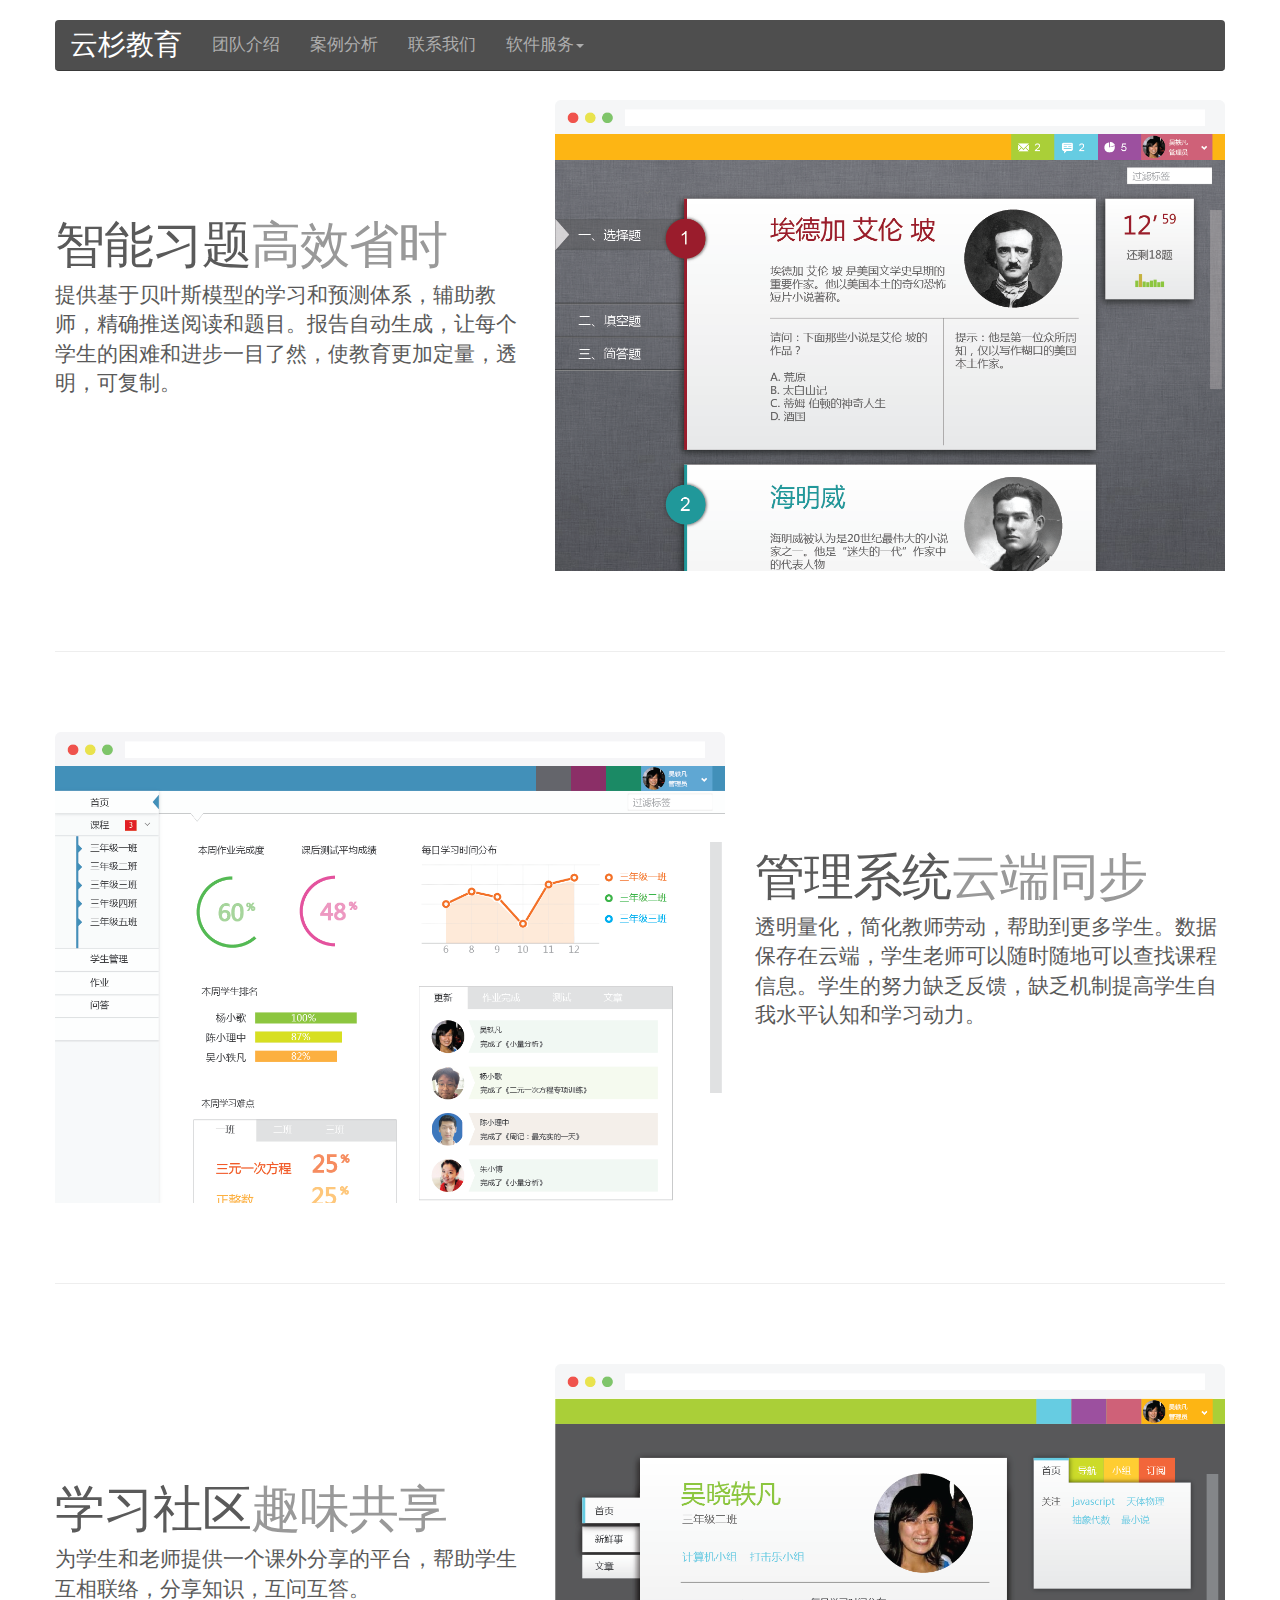
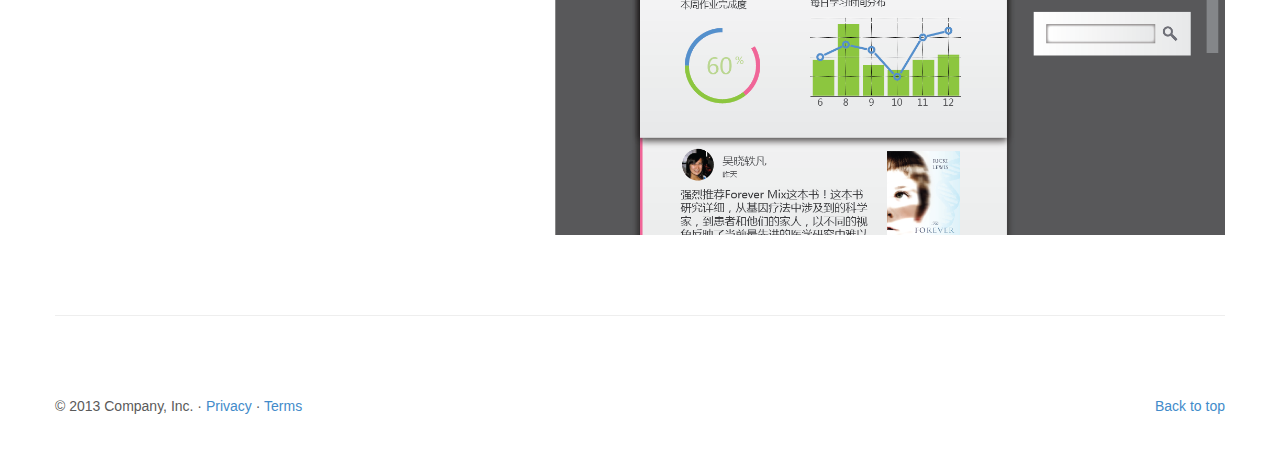
<file: index.html>
<!DOCTYPE html>
<html lang="zh" >
  <head>
    <meta charset="utf-8">
    <meta name="viewport" content="width=device-width, initial-scale=1.0">
    <meta name="description" content="">
    <meta name="author" content="">
    <link rel="shortcut icon" href="ico/favicon.png">
    <script src="js/angular.min.js"></script>
    <script src="js/spruce.js"></script>
        <title>云杉教育</title>

    <!-- Bootstrap core CSS -->
    <link href="css/bootstrap.css" rel="stylesheet">

    <!-- HTML5 shim and Respond.js IE8 support of HTML5 elements and media queries -->
    <!--[if lt IE 9]>
      <script src="js/html5shiv.js"></script>
      <script src="js/respond.min.js"></script>
    <![endif]-->

    <!-- Custom styles for this template -->
    <link href="css/spruce.css" rel="stylesheet">
  </head>

<!-- NAVBAR
================================================== -->
  <body ng-app="spruce" >
    <spruce-nav infocus='home'></spruce-nav>

    <!-- Marketing messaging and featurettes
    ================================================== -->
    

    <div class="container marketing">
      <!-- START THE FEATURETTES -->
      <br>
      <br>
      <br>
      <br>
      <br>

      <div class="row featurette">
        <div class="col-md-5">
          <h2 class="featurette-heading">智能习题<span class="text-muted">高效省时</span></h2>
          <p class="lead">提供基于贝叶斯模型的学习和预测体系，辅助教师，精确推送阅读和题目。报告自动生成，让每个学生的困难和进步一目了然，使教育更加定量，透明，可复制。</p>
        </div>
        <div class="col-md-7">
          <img class="featurette-image img-responsive" src="assets/quizzes.png" alt="Generic placeholder image">
        </div>
      </div>

      <hr class="featurette-divider">

      <div class="row featurette">
        <div class="col-md-7">
          <img class="featurette-image img-responsive" src="assets/reports.png" alt="Generic placeholder image">
        </div>
        <div class="col-md-5">
          <h2 class="featurette-heading">管理系统<span class="text-muted">云端同步</span></h2>
          <p class="lead">透明量化，简化教师劳动，帮助到更多学生。数据保存在云端，学生老师可以随时随地可以查找课程信息。学生的努力缺乏反馈，缺乏机制提高学生自我水平认知和学习动力。</p>
        </div>
      </div>

      <hr class="featurette-divider">

      <div class="row featurette">
        <div class="col-md-5">
          <h2 class="featurette-heading">学习社区<span class="text-muted">趣味共享</span></h2>
          <p class="lead">为学生和老师提供一个课外分享的平台，帮助学生互相联络，分享知识，互问互答。</p>
        </div>
        <div class="col-md-7">
          <img class="featurette-image img-responsive" src="assets/social.png" alt="Generic placeholder image">
        </div>
      </div>


      <hr class="featurette-divider">
      <spruce-footer></spruce-footer>

    </div><!-- /.container -->


    <!-- Bootstrap core JavaScript
    ================================================== -->
    <!-- Placed at the end of the document so the pages load faster -->
    <script src="js/jquery.js"></script>
    <script src="js/bootstrap.min.js"></script>
    <script src="js/holder.js"></script>
  </body>
</html>
</file>
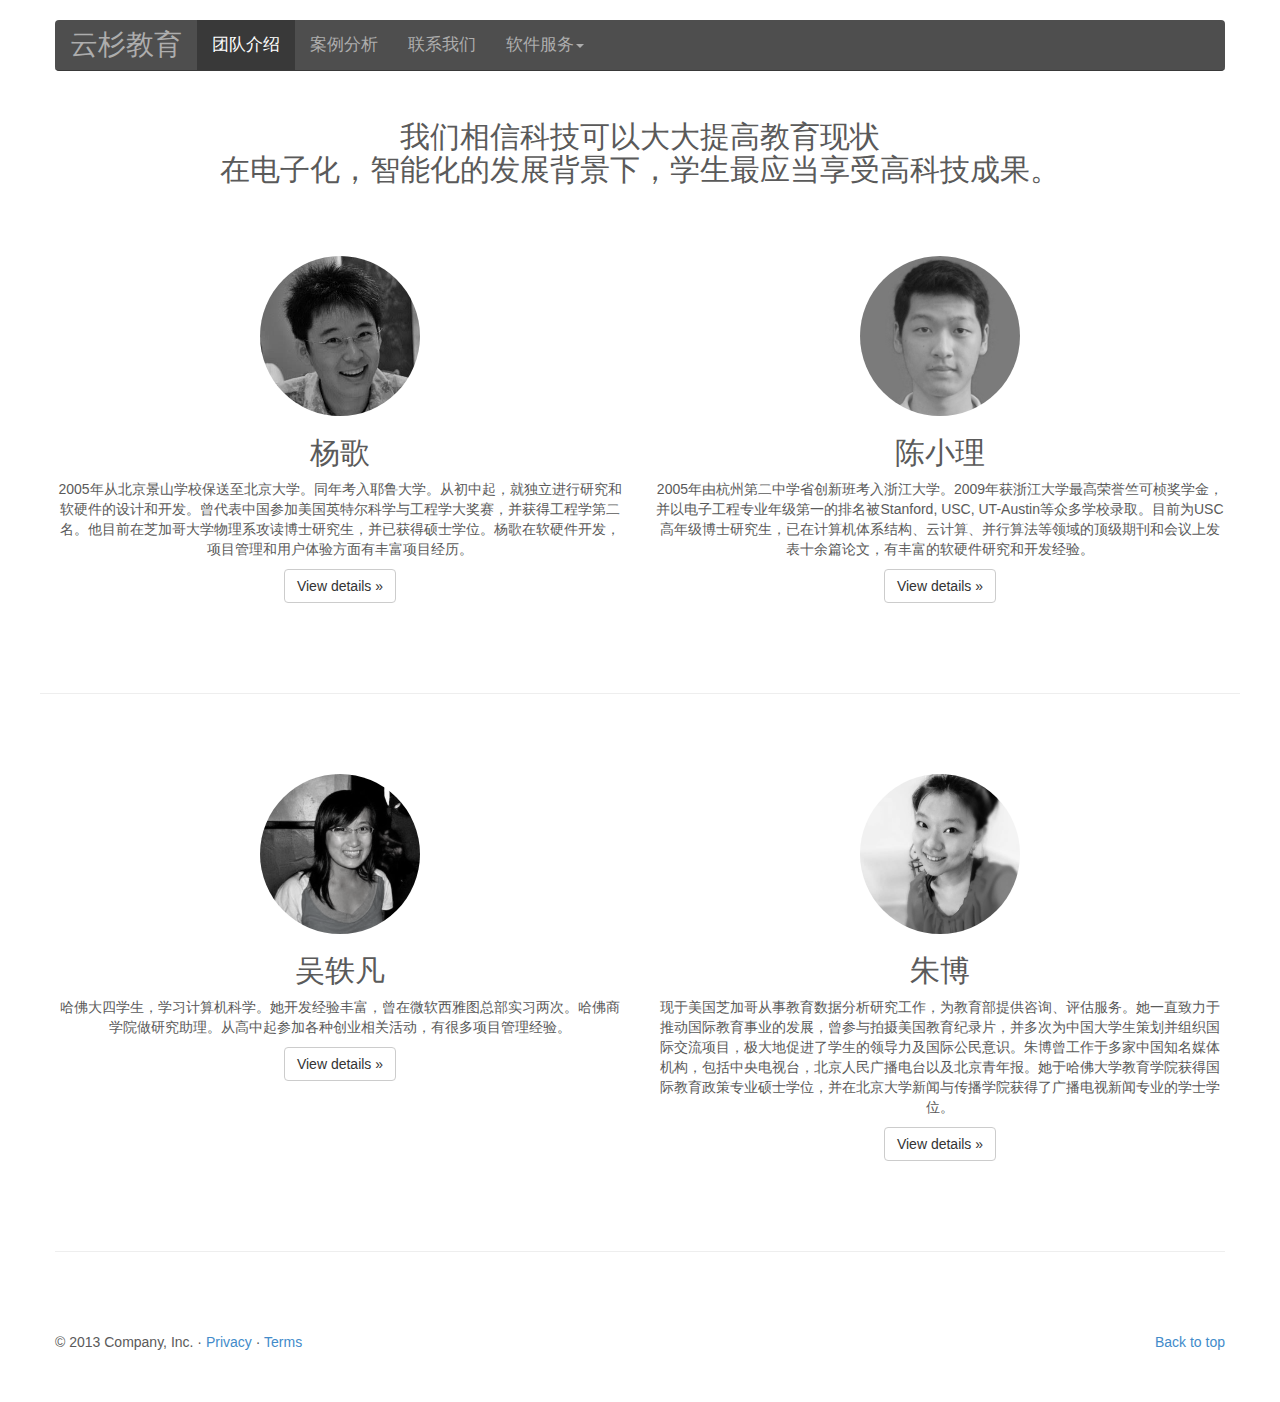
<file: about.html>
<!DOCTYPE html>
<html lang="en">
<head>
    <meta charset="utf-8">
    <meta name="viewport" content="width=device-width, initial-scale=1.0">
    <meta name="description" content="">
    <meta name="author" content="">
    <link rel="shortcut icon" href="ico/favicon.png">
    <script src="js/angular.min.js"></script>
    <script src="js/spruce.js"></script>
    <title>云杉教育</title>

    <!-- Bootstrap core CSS -->
    <link href="css/bootstrap.css" rel="stylesheet">

    <!-- HTML5 shim and Respond.js IE8 support of HTML5 elements and media queries -->
    <!--[if lt IE 9]>
    <script src="js/html5shiv.js"></script>
    <script src="js/respond.min.js"></script>
    <![endif]-->

    <!-- Custom styles for this template -->
    <link href="css/spruce.css" rel="stylesheet">
</head>

<body ng-app="spruce">
<spruce-nav infocus="about"></spruce-nav>
<!-- Wrap the rest of the page in another container to center all the content. -->
<br>
<br>
<br>
<br>
<br>

<div class="container marketing">
    <div class="row">
        <div class="col-lg-12">
            <center>
                <h2>我们相信科技可以大大提高教育现状<br>在电子化，智能化的发展背景下，学生最应当享受高科技成果。</h2>
            </center>
        </div>
    </div>
    <br>
    <br>
    <br>

    <!-- Three columns of text below the carousel -->
    <div class="team">
        <div class="row">
            <div class="col-lg-6">
                <img class="img-circle" src="assets/team/ge_bw.png" alt="Generic placeholder image">

                <h2>杨歌</h2>

                <p>
                    2005年从北京景山学校保送至北京大学。同年考入耶鲁大学。从初中起，就独立进行研究和软硬件的设计和开发。曾代表中国参加美国英特尔科学与工程学大奖赛，并获得工程学第二名。他目前在芝加哥大学物理系攻读博士研究生，并已获得硕士学位。杨歌在软硬件开发，项目管理和用户体验方面有丰富项目经历。</p>

                <p><a class="btn btn-default" href="#" role="button">View details &raquo;</a></p>
            </div>
            <!-- /.col-lg-4 -->
            <div class="col-lg-6">
                <img class="img-circle" src="assets/team/lizhong_bw.png" alt="Generic placeholder image">

                <h2>陈小理</h2>

                <p>2005年由杭州第二中学省创新班考入浙江大学。2009年获浙江大学最高荣誉竺可桢奖学金，并以电子工程专业年级第一的排名被Stanford, USC,
                    UT-Austin等众多学校录取。目前为USC高年级博士研究生，已在计算机体系结构、云计算、并行算法等领域的顶级期刊和会议上发表十余篇论文，有丰富的软硬件研究和开发经验。</p>

                <p><a class="btn btn-default" href="#" role="button">View details &raquo;</a></p>
            </div>
            <!-- /.col-lg-4 -->
        </div>
        <!-- /.row -->
        <div class="row">
            <hr class="featurette-divider">
            <div class="col-lg-6">
                <img class="img-circle" src="assets/team/yifan_bw.png" alt="Generic placeholder image">

                <h2>吴轶凡</h2>

                <p>哈佛大四学生，学习计算机科学。她开发经验丰富，曾在微软西雅图总部实习两次。哈佛商学院做研究助理。从高中起参加各种创业相关活动，有很多项目管理经验。</p>

                <p><a class="btn btn-default" href="#" role="button">View details &raquo;</a></p>
            </div>
            <!-- /.col-lg-4 -->
            <div class="col-lg-6">
                <img class="img-circle" src="assets/team/bo_bw.png" alt="Generic placeholder image">

                <h2>朱博</h2>

                <p>现于美国芝加哥从事教育数据分析研究工作，为教育部提供咨询、评估服务。她一直致力于推动国际教育事业的发展，曾参与拍摄美国教育纪录片，并多次为中国大学生策划并组织国际交流项目，极大地促进了学生的领导力及国际公民意识。朱博曾工作于多家中国知名媒体机构，包括中央电视台，北京人民广播电台以及北京青年报。她于哈佛大学教育学院获得国际教育政策专业硕士学位，并在北京大学新闻与传播学院获得了广播电视新闻专业的学士学位。                </p>

                <p><a class="btn btn-default" href="#" role="button">View details &raquo;</a></p>
            </div>
            <!-- /.col-lg-4 -->
        </div>
    </div>
    <!-- /.row -->


    <hr class="featurette-divider">
    <spruce-footer></spruce-footer>

</div>
<!-- /.container -->


<!-- Bootstrap core JavaScript
================================================== -->
<!-- Placed at the end of the document so the pages load faster -->
<script src="js/jquery.js"></script>
<script src="js/bootstrap.min.js"></script>
<script src="js/holder.js"></script>
</body>
</html>
</file>
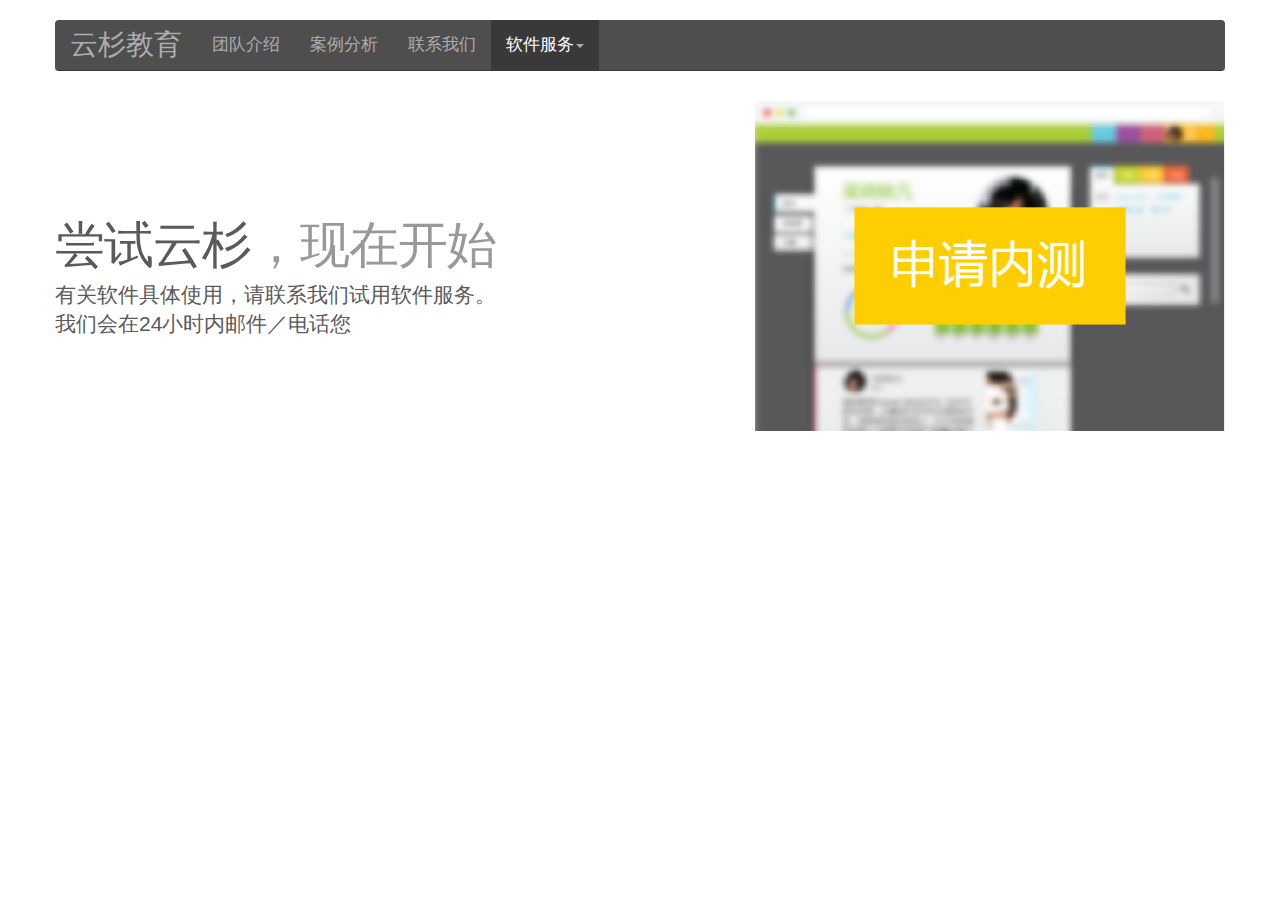
<file: comingsoon.html>
<!DOCTYPE html>
<html lang="zh" >
  <head>
    <meta charset="utf-8">
    <meta name="viewport" content="width=device-width, initial-scale=1.0">
    <meta name="description" content="">
    <meta name="author" content="">
    <link rel="shortcut icon" href="ico/favicon.png">
    <script src="js/angular.min.js"></script>
    <script src="js/spruce.js"></script>
        <title>云杉教育</title>

    <!-- Bootstrap core CSS -->
    <link href="css/bootstrap.css" rel="stylesheet">

    <!-- HTML5 shim and Respond.js IE8 support of HTML5 elements and media queries -->
    <!--[if lt IE 9]>
      <script src="js/html5shiv.js"></script>
      <script src="js/respond.min.js"></script>
    <![endif]-->

    <!-- Custom styles for this template -->
    <link href="css/spruce.css" rel="stylesheet">  </head>

  </head>

<!-- NAVBAR
================================================== -->
  <body ng-app="spruce" >
    <spruce-nav infocus='software'></spruce-nav>
    <br>
    <br>
    <br>
    <br>
    <br>
    <div class="container marketing">
    
    <!-- START THE FEATURETTES -->
    <div class="row featurette">
        <div class="col-md-7">
          <h2 class="featurette-heading">尝试云杉<span class="text-muted">，现在开始</span></h2>
          <p class="lead">有关软件具体使用，请联系我们试用软件服务。<br>我们会在24小时内邮件／电话您</p>
        </div>
        <div class="col-md-5">
          <img class="featurette-image img-responsive" src="assets/comingsoon.png" alt="Generic placeholder image">
        </div>
      </div>
    </div>
    <!--<h1>团队还在完成软件设计编程，十月中旬完成</h1>-->

    <!-- Bootstrap core JavaScript
    ================================================== -->
    <!-- Placed at the end of the document so the pages load faster -->
    <script src="js/jquery.js"></script>
    <script src="js/bootstrap.min.js"></script>
    <script src="js/holder.js"></script>
  </body>
</html>
</file>
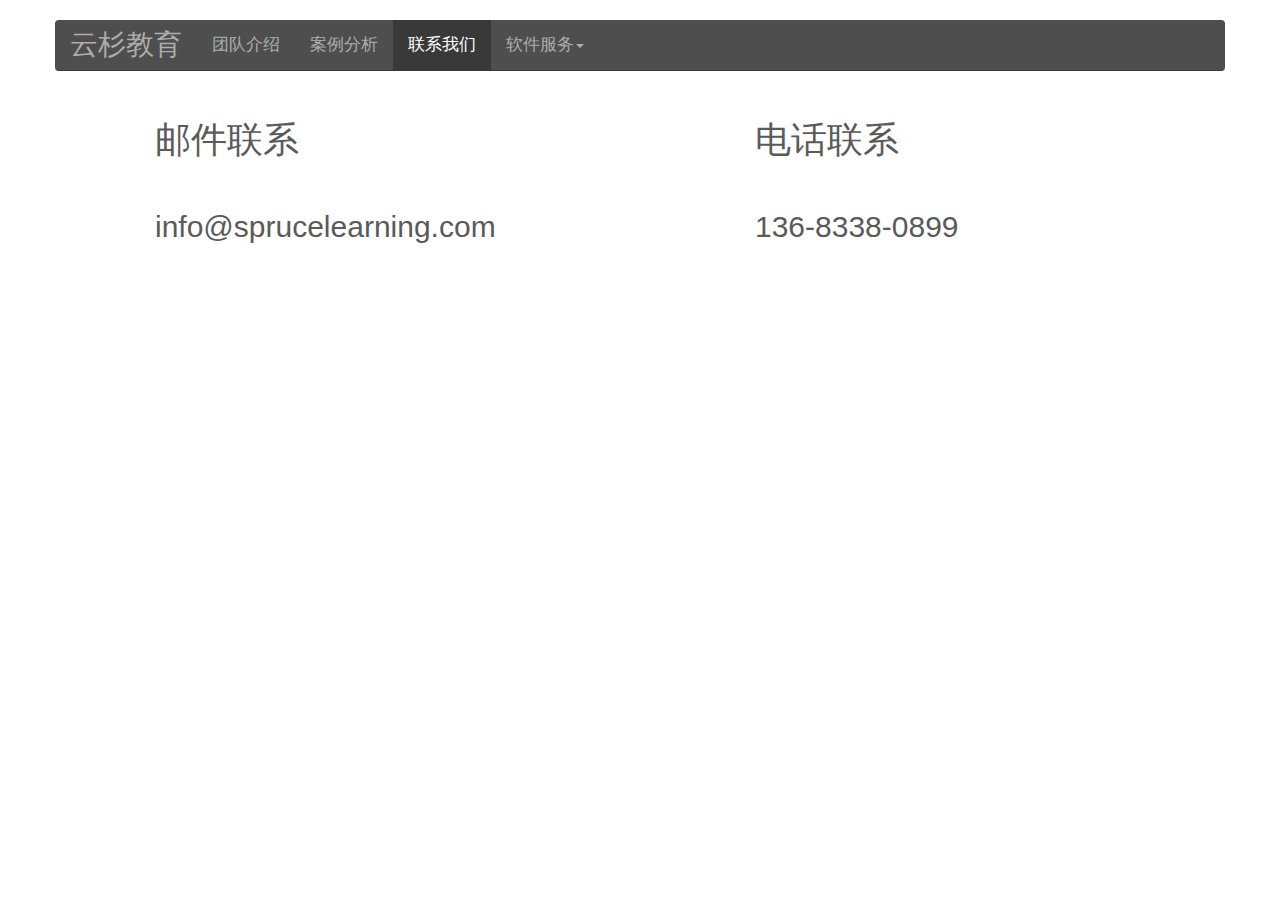
<file: contact.html>
<!DOCTYPE html>
<html lang='zh'>
<head>
    <meta charset='utf-8'>
    <meta name='viewport' content='width=device-width, initial-scale=1.0'>
    <meta name='description' content='>
    <meta name=' author
    ' content='>
    <link rel='shortcut icon' href='ico/favicon.png'>
    <script src='js/angular.min.js'></script>
    <script src='js/spruce.js'></script>
    <title>云杉教育</title>

    <!-- Bootstrap core CSS -->
    <link href='css/bootstrap.css' rel='stylesheet'>

    <!-- HTML5 shim and Respond.js IE8 support of HTML5 elements and media queries -->
    <!--[if lt IE 9]>
    <script src='js/html5shiv.js'></script>
    <script src='js/respond.min.js'></script>
    <![endif]-->

    <!-- Custom styles for this template -->
    <link href='css/spruce.css' rel='stylesheet'>
</head>

</head>

<!-- NAVBAR
================================================== -->
<body ng-app='spruce'>
<spruce-nav infocus='contact'></spruce-nav>
<br>
<br>
<br>
<br>
<br>

<div class='container marketing'>
    <!-- START THE FEATURETTES -->
    <div class='row'>
        <div class="col-md-1"></div>
        <div class='col-md-4'>
            <h1 class='form-contact-heading'>邮件联系</h1>
            <br>
            <h2>info@sprucelearning.com</h2>
            <!--<form class='form-contact' name='contactForm' ng-controller='ContactCtrl'>-->
                <!--<div ng-show='message'>{{message}}</div>-->
                <!--<input name='name' class='form-control' placeholder="名字" autofocus ng-model='user.name' ng-maxlength='5'-->
                       <!--required><br>-->
                <!--<input type='email' class='form-control' placeholder="回复邮件" ng-model='user.email' required><br>-->
                <!--<input type='text' class='form-control' style='height:300px' placeholder="联系内容" ng-model='user.text' ng-min='1'>-->
                <!--<br>-->
                <!--<button ng-click='sendMsg()' ng-disabled='!contactForm.$valid' class="btn btn-lg btn-primary btn-block" type="submit">提交</button>-->
            <!--</form>-->
        </div>
        <div class="col-md-2"></div>
        <div class='col-md-4'>
            <h1>电话联系</h1><br>
            <h2>136-8338-0899</h2>
        </div>
        <div class="col-md-1"></div>
    </div>

    <!-- <hr class='featurette-divider'>
    <div class='row featurette'>
      <div class='col-md-9'>

      </div>
    </div>
     -->
</div>
<!-- Bootstrap core JavaScript
================================================== -->
<!-- Placed at the end of the document so the pages load faster -->
<script src='js/jquery.js'></script>
<script src='js/bootstrap.min.js'></script>
<script src='js/holder.js'></script>
</body>
</html>
</file>
<file: css/spruce.css>
/* GLOBAL STYLES
-------------------------------------------------- */
/* Padding below the footer and lighter body text */

body {
  padding-bottom: 40px;
  color: #5a5a5a;
  font-family:MicrosoftYaHei,'微软雅黑','Hiragino Sans GB',"WenQuanYi Micro Hei",Arial,Tahoma,Helvetica,Georgia,STXihei,'华文黑体',Hei,'Hiragina Kaku Gothic Pro',SimSun;
  font-size:1.4em;
}

.team {
  text-align:center
}

.team img {
  display: block;
  margin: 0 auto;
  width:160px;
  height: 160px;

}
/* CUSTOMIZE THE NAVBAR
-------------------------------------------------- */

/* Special class on .container surrounding .navbar, used for positioning it into place. */
.navbar-wrapper {
  position: absolute;
  top: 0;
  /*this is pretty much a hack. I hate it but it works*/
  left: -30px;
  right: 0;
  z-index: 20;
}

.navbar-brand {
    font-size:200% !important;
}
.navbar-brand.active{
    color: #ffffff;
    background-color: transparent;
}

.navbar-nav li {
  font-size: 120%  !important;
}

/* Flip around the padding for proper display in narrow viewports */
.navbar-wrapper .container {
  border-radius: 0;
  padding-left: -15px;
  padding-right: 0;
}
.navbar-wrapper .navbar {
  padding-left: 15px;
  padding-right: 15px;
}


/* CUSTOMIZE THE CAROUSEL
-------------------------------------------------- */

/* Carousel base class */
.carousel {
  height: 500px;
  margin-bottom: 60px;
}
/* Since positioning the image, we need to help out the caption */
.carousel-caption {
  z-index: 10;
  color: black;
}

/* Declare heights because of positioning of img element */
.carousel .item {
  height: 500px;
  background-color: #777;
}
.carousel-inner > .item > img {
  position: absolute;
  top: 0;
  left: 0;
  min-width: 100%;
  height: 500px;
}



/* MARKETING CONTENT
-------------------------------------------------- */

/* Pad the edges of the mobile views a bit */
.marketing {
  padding-left: 15px;
  padding-right: 15px;
}

/* Center align the text within the three columns below the carousel */
.marketing .col-lg-4 {
  text-align: center;
  margin-bottom: 20px;
}
.marketing h2 {
  font-weight: normal;
}
.marketing .col-lg-4 p {
  margin-left: 10px;
  margin-right: 10px;
}


/* Featurettes
------------------------- */

.featurette-divider {
  margin: 80px 0; /* Space out the Bootstrap <hr> more */
}

/* Thin out the marketing headings */
.featurette-heading {
  font-weight: 300;
  line-height: 1;
  letter-spacing: -1px;
}



/* RESPONSIVE CSS
-------------------------------------------------- */

@media (min-width: 768px) {

  /* Remove the edge padding needed for mobile */
  .marketing {
    padding-left: 0;
    padding-right: 0;
  }

  /* Navbar positioning foo */
  .navbar-wrapper {
    margin-top: 20px;
  }
  .navbar-wrapper .container {
    padding-left:  15px;
    padding-right: 15px;
  }
  .navbar-wrapper .navbar {
    padding-left:  0;
    padding-right: 0;
  }

  /* The navbar becomes detached from the top, so we round the corners */
  .navbar-wrapper .navbar {
    border-radius: 4px;
    position: fixed;
    opacity: 0.8;
  }



  /* Bump up size of carousel content */
  .carousel-caption p {
    margin-bottom: 20px;
    font-size: 21px;
    line-height: 1.4;
  }

  .featurette-heading {
    font-size: 50px;
  }

}

@media (min-width: 992px) {
  .featurette-heading {
    margin-top: 120px;
  }
}

.form-signin {
  max-width: 330px;
  padding: 15px;
  margin: 0 auto;
}
.form-signin .form-signin-heading,
.form-signin .checkbox {
  margin-bottom: 10px;
}
.form-signin .checkbox {
  font-weight: normal;
}
.form-signin .form-control {
  position: relative;
  font-size: 16px;
  height: auto;
  padding: 10px;
  -webkit-box-sizing: border-box;
     -moz-box-sizing: border-box;
          box-sizing: border-box;
}
.form-signin .form-control:focus {
  z-index: 2;
}
.form-signin input[type="text"] {
  margin-bottom: -1px;
  border-bottom-left-radius: 0;
  border-bottom-right-radius: 0;
}
.form-signin input[type="password"] {
  margin-bottom: 10px;
  border-top-left-radius: 0;
  border-top-right-radius: 0;
}
</file>
